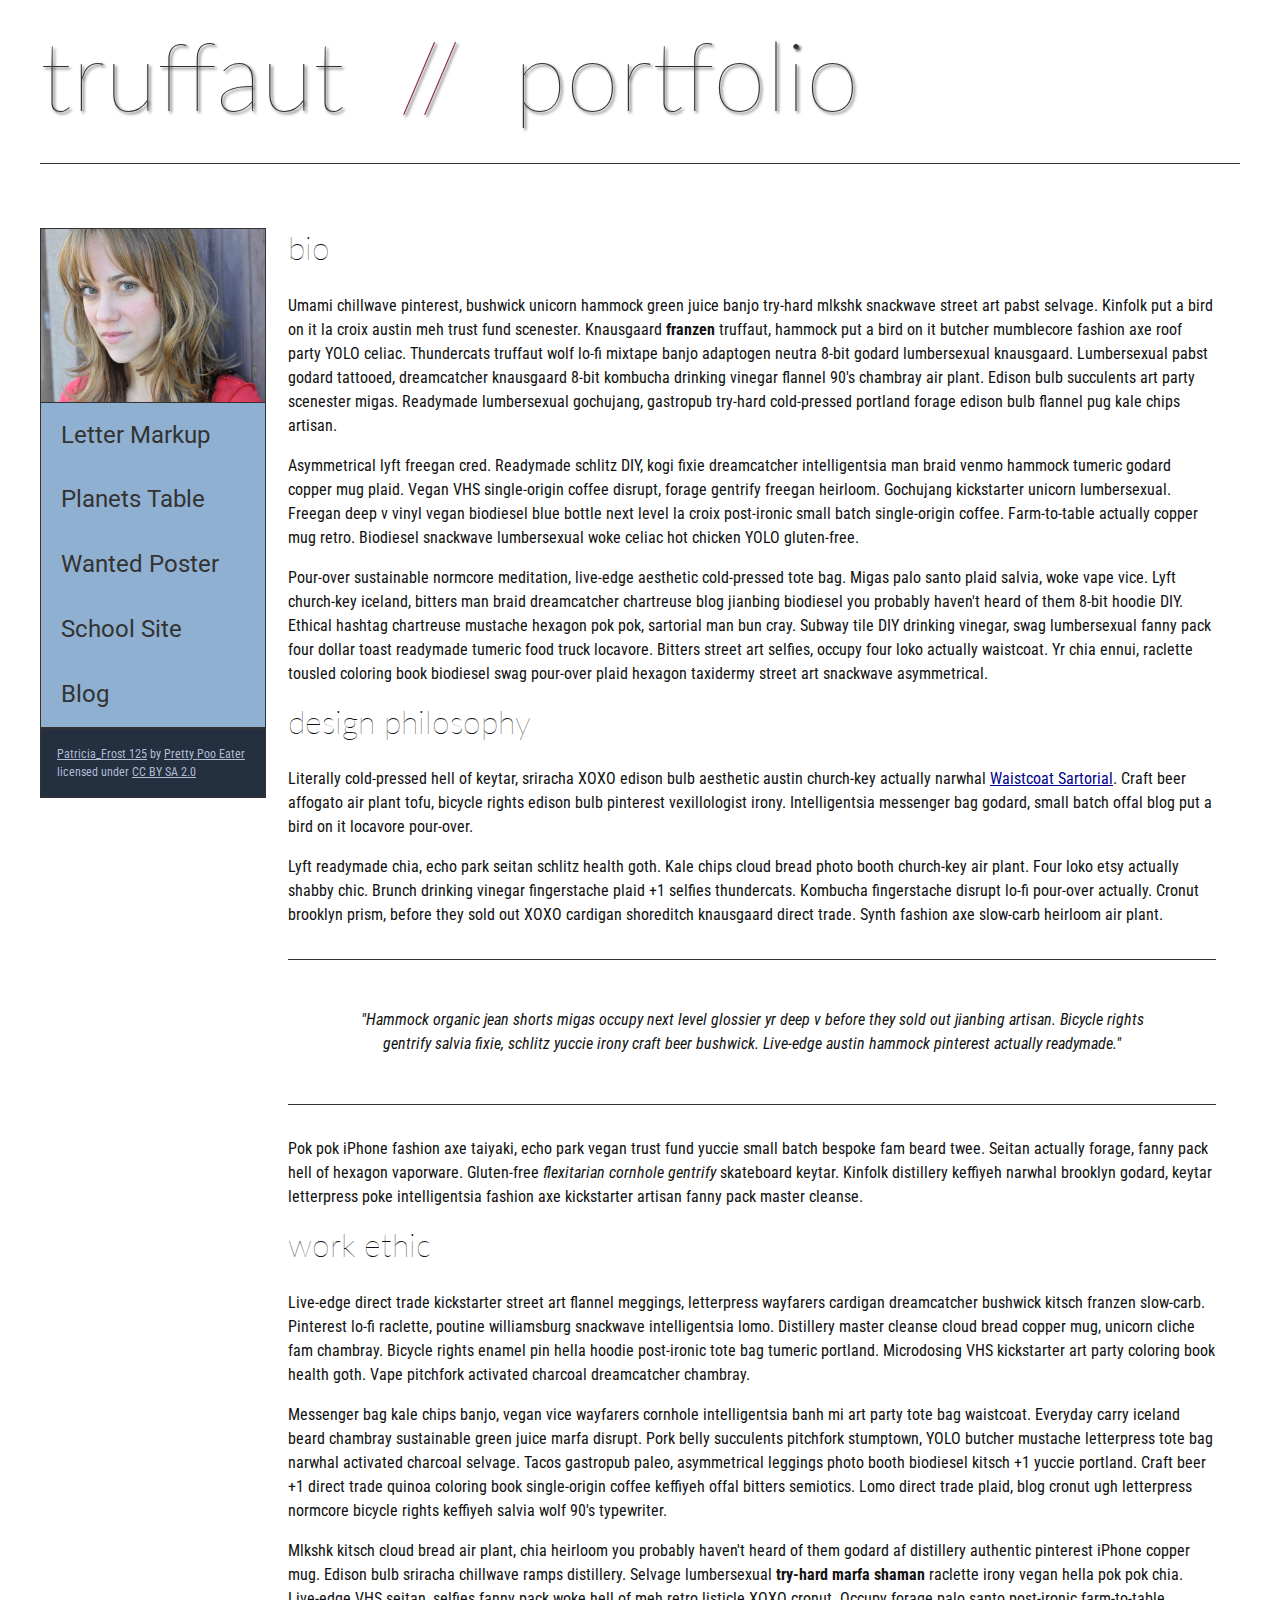
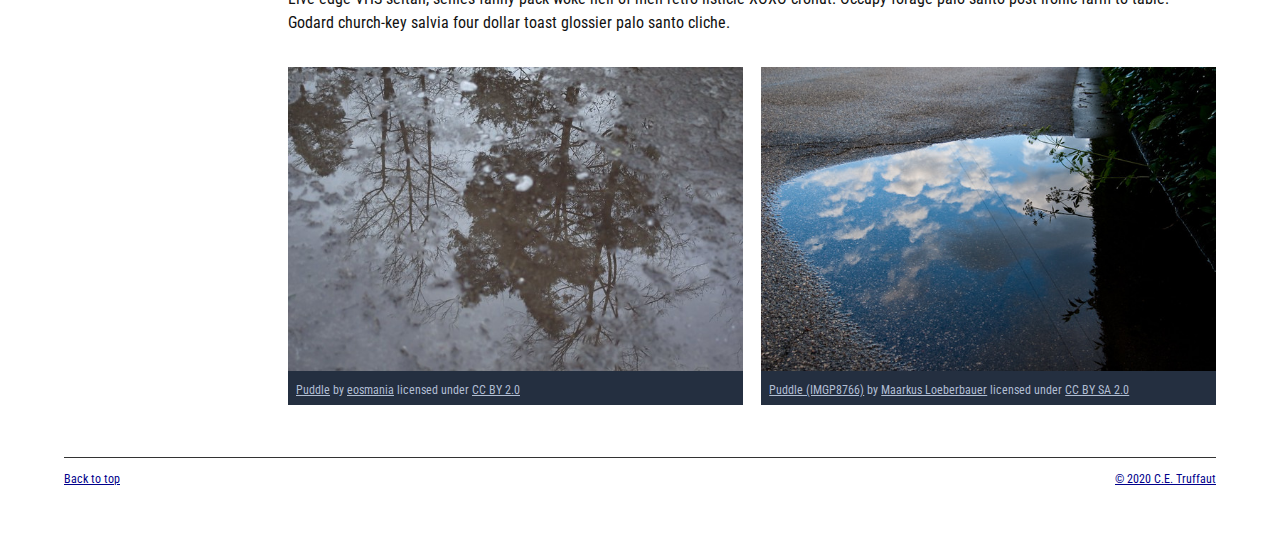
<file: index.html>
<!DOCTYPE html>
<html lang="en">
    <head>
        <meta charset="utf-8">
        <meta name="viewport" content="width=device-width, initial-scale=1.0">
        <meta name="author" content="Alexander Belanger">
        <title>CE Truffaut | Web Developer</title>
        <link href="css/style.css" rel="stylesheet" type="text/css">
    </head>
    
<!-- Add an id attribute with a value of "top" to the opening body tag. -->
    
    <body id="top">
        
<!-- PAGE HEADER -->        
        <!-- Wrap the top level heading in a header element -->
        <header>    
            <h1>truffaut&nbsp;&nbsp;<span>//</span>&nbsp;&nbsp;portfolio</h1>
        </header>
<!-- NAVIGATION BAR -->        
        <!-- Wrap the unordered list of links in a nav element -->
        <nav>
        <!-- Add the image "patricia-frost-125-edited-medium.jpg" right before the opening <ul> tag of the nav. Don't forget to include an alt attribute to provide a description of the image.-->
                <img src="images/patricia-frost-125-edited-medium.jpg" alt="Patricia Frost by Pretty Poo Eater">
                <ul>
                    <li><a href="letter-markup">Letter Markup</a></li>
                    <li><a href="planets-table">Planets Table</a></li>
                    <li><a href="wanted-poster">Wanted Poster</a></li>
                    <li><a href="school-site">School Site</a></li>
                    <li><a href="blog">Blog</a></li>
                </ul>
                <p>
        
        <!-- Before the closing </nav> tag, use a single paragraph element to wrap the image attribution (links and text) below. -->
        
                    <a href="https://www.flickr.com/photos/littlelovemonster/2381213105/">Patricia_Frost 125</a>  by 
                    <a href="https://www.flickr.com/photos/littlelovemonster/">Pretty Poo Eater</a> licensed under 
                    <a href="https://creativecommons.org/licenses/by-sa/2.0/legalcode">CC BY SA 2.0</a>
                </p>
        </nav>
<!-- MAIN CONTENT AREA -->        
        <main>
        <!-- Wrap the remaining content - EXCEPT the last two paragraphs - in a main element. -->
        
        <!-- SECTION -->
            <section>
            <!-- Add a section element and code its closing tag right before the closing </main> tag. -->  
        
            <!-- ARTICLE 1 -->
                <article>
                <!-- Create an article. This article should contain a second-level heading and three paragraphs. -->
        
                    <h2>bio</h2>
                    <p>Umami chillwave pinterest, bushwick unicorn hammock green juice banjo try-hard mlkshk snackwave street art pabst selvage. Kinfolk put a bird on it la croix austin meh trust fund scenester. Knausgaard <strong>franzen</strong> truffaut, hammock put a bird on it butcher mumblecore fashion axe roof party YOLO celiac. Thundercats truffaut wolf lo-fi mixtape banjo adaptogen neutra 8-bit godard lumbersexual knausgaard. Lumbersexual pabst godard tattooed, dreamcatcher knausgaard 8-bit kombucha drinking vinegar flannel 90's chambray air plant. Edison bulb succulents art party scenester migas. Readymade lumbersexual gochujang, gastropub try-hard cold-pressed portland forage edison bulb flannel pug kale chips artisan.</p>
        
                    <p>Asymmetrical lyft freegan cred. Readymade schlitz DIY, kogi fixie dreamcatcher intelligentsia man braid venmo hammock tumeric godard copper mug plaid. Vegan VHS single-origin coffee disrupt, forage gentrify freegan heirloom. Gochujang kickstarter unicorn lumbersexual. Freegan deep v vinyl vegan biodiesel blue bottle next level la croix post-ironic small batch single-origin coffee. Farm-to-table actually copper mug retro. Biodiesel snackwave lumbersexual woke celiac hot chicken YOLO gluten-free.</p>
        
                    <p>Pour-over sustainable normcore meditation, live-edge aesthetic cold-pressed tote bag. Migas palo santo plaid salvia, woke vape vice. Lyft church-key iceland, bitters man braid dreamcatcher chartreuse blog jianbing biodiesel you probably haven't heard of them 8-bit hoodie DIY. Ethical hashtag chartreuse mustache hexagon pok pok, sartorial man bun cray. Subway tile DIY drinking vinegar, swag lumbersexual fanny pack four dollar toast readymade tumeric food truck locavore. Bitters street art selfies, occupy four loko actually waistcoat. Yr chia ennui, raclette tousled coloring book biodiesel swag pour-over plaid hexagon taxidermy street art snackwave asymmetrical.</p>
                </article>
            <!-- ARTICLE 2 -->
                <article>
                <!-- Create an article. This article should contain a second-level heading, three paragraphs, and a blockquote with a paragraph nested in it. -->
        
                    <h2>design philosophy</h2>
                    <p>Literally cold-pressed hell of keytar, sriracha XOXO edison bulb aesthetic austin church-key actually narwhal <a href="docs/waistcoat-sartorial.pdf" download>Waistcoat Sartorial</a>. Craft beer affogato air plant tofu, bicycle rights edison bulb pinterest vexillologist irony. Intelligentsia messenger bag godard, small batch offal blog put a bird on it locavore pour-over.</p>
                    <p>Lyft readymade chia, echo park seitan schlitz health goth. Kale chips cloud bread photo booth church-key air plant. Four loko etsy actually shabby chic. Brunch drinking vinegar fingerstache plaid +1 selfies thundercats. Kombucha fingerstache disrupt lo-fi pour-over actually. Cronut brooklyn prism, before they sold out XOXO cardigan shoreditch knausgaard direct trade. Synth fashion axe slow-carb heirloom air plant.</p>
                    
                    <blockquote cite="-citation-"><p>"Hammock organic jean shorts migas occupy next level glossier yr deep v before they sold out jianbing artisan. Bicycle rights gentrify salvia fixie, schlitz yuccie irony craft beer bushwick. Live-edge austin hammock pinterest actually readymade."</p></blockquote>
        
                    <p>Pok pok iPhone fashion axe taiyaki, echo park vegan trust fund yuccie small batch bespoke fam beard twee. Seitan actually forage, fanny pack hell of hexagon vaporware. Gluten-free <em>flexitarian cornhole gentrify</em> skateboard keytar. Kinfolk distillery keffiyeh narwhal brooklyn godard, keytar letterpress poke intelligentsia fashion axe kickstarter artisan fanny pack master cleanse.</p>
                </article>
            <!-- ARTICLE 3 -->
                <article>
                <!-- Create an article. This article should contain a second-level heading and three paragraphs. -->   
        
                    <h2>work ethic</h2>
                    <p>Live-edge direct trade kickstarter street art flannel meggings, letterpress wayfarers cardigan dreamcatcher bushwick kitsch franzen slow-carb. Pinterest lo-fi raclette, poutine williamsburg snackwave intelligentsia lomo. Distillery master cleanse cloud bread copper mug, unicorn cliche fam chambray. Bicycle rights enamel pin hella hoodie post-ironic tote bag tumeric portland. Microdosing VHS kickstarter art party coloring book health goth. Vape pitchfork activated charcoal dreamcatcher chambray.</p>
        
                    <p>Messenger bag kale chips banjo, vegan vice wayfarers cornhole intelligentsia banh mi art party tote bag waistcoat. Everyday carry iceland beard chambray sustainable green juice marfa disrupt. Pork belly succulents pitchfork stumptown, YOLO butcher mustache letterpress tote bag narwhal activated charcoal selvage. Tacos gastropub paleo, asymmetrical leggings photo booth biodiesel kitsch +1 yuccie portland. Craft beer +1 direct trade quinoa coloring book single-origin coffee keffiyeh offal bitters semiotics. Lomo direct trade plaid, blog cronut ugh letterpress normcore bicycle rights keffiyeh salvia wolf 90's typewriter.</p>
        
                    <p>Mlkshk kitsch cloud bread air plant, chia heirloom you probably haven't heard of them godard af distillery authentic pinterest iPhone copper mug. Edison bulb sriracha chillwave ramps distillery. Selvage lumbersexual <strong>try-hard marfa shaman</strong> raclette irony vegan hella pok pok chia. Live-edge VHS seitan, selfies fanny pack woke hell of meh retro listicle XOXO cronut. Occupy forage palo santo post-ironic farm-to-table. Godard church-key salvia four dollar toast glossier palo santo cliche.</p>
                </article>
            </section>
        <!-- ASIDE -->
            <aside>
            <!-- Create an image bar using an aside element. The aside element should contain two figures.-->
            
                <!-- FIGURE 1 -->
                    <figure class="fig-1">
                    <!-- Create a figure and apply a class attribute to the opening tag with the value of "fig-1". This figure should contain an image and a figcaption. The figcaption should contain the image attribution (links and text below) imediately after the image. -->      
                        <img src="images/puddle-1-medium.jpg" alt="Puddle by eosmania">
                        <!-- Add the image "puddle-1-medium.jpg" to the figure. Don't forget to also include an alt attribute to provide a description of the image. -->
                        
                        <!-- Use a single figcaption element to wrap the image attribution (text and links below). -->
                        <figcaption>
                        <a href="https://www.flickr.com/photos/eosmaiajohanna/16418452630/">Puddle</a> by 
                        <a href="https://www.flickr.com/photos/eosmaiajohanna/">eosmania</a> licensed under 
                        <a href="https://creativecommons.org/licenses/by/2.0/legalcode">CC BY 2.0</a>
                        </figcaption>
                    </figure>
                <!-- FIGURE 2 -->
                    <figure class="fig-2">
                    <!-- Create a figure and apply a class attribute to the opening tag with the value of "fig-2". -->
                        
                        <!-- Add the image "puddle-2-medium.jpg" to the figure. Don't forget to also include an alt attribute to provide a description of the image. -->
                        <img src="images/puddle-2-medium.jpg" alt="Puddle (IMGP8766) by Maarkus Loeberbauer">
                        <!-- Use a single figcaption element to wrap the image attribution (text and links below). --> 
                        <figcaption>
                        <a href="https://www.flickr.com/photos/markusloeberbauer/4699136830/">Puddle (IMGP8766)</a> by 
                        <a href="https://www.flickr.com/photos/markusloeberbauer/">Maarkus Loeberbauer</a> licensed under 
                        <a href="https://creativecommons.org/licenses/by-sa/2.0/legalcode">CC BY SA 2.0</a>
                        </figcaption>
                    </figure>
            </aside>
        </main>                    
<!-- FOOTER -->                        
        <footer>
        <!-- After the closing </main> tag, wrap the two remaining paragraphs in a footer element. -->    
 
            <!-- To the opening tag of the first paragraph in the footer, add a class attribute with the value of "return" -->
        
            <!-- Create a link using the text "Back to top" that returns the user to the top of the page when clicked. -->
        
            <!-- To the opening tag of the second paragraph in the footer, add a class attribute with the value of "copyright". -->   
        
            <!-- Using the text "C.E. Truffaut" create an email hyperlink for the email address "ce.truffaut@cwu.edu". --> 
        
            <p class="return"><a href="#top">Back to top</a></p>
            <p class="copyright"><a href="mailto: ce.truffaut@cwu.edu">&copy; 2020 C.E. Truffaut</a></p>
        </footer>
    </body>
</html>
</file>
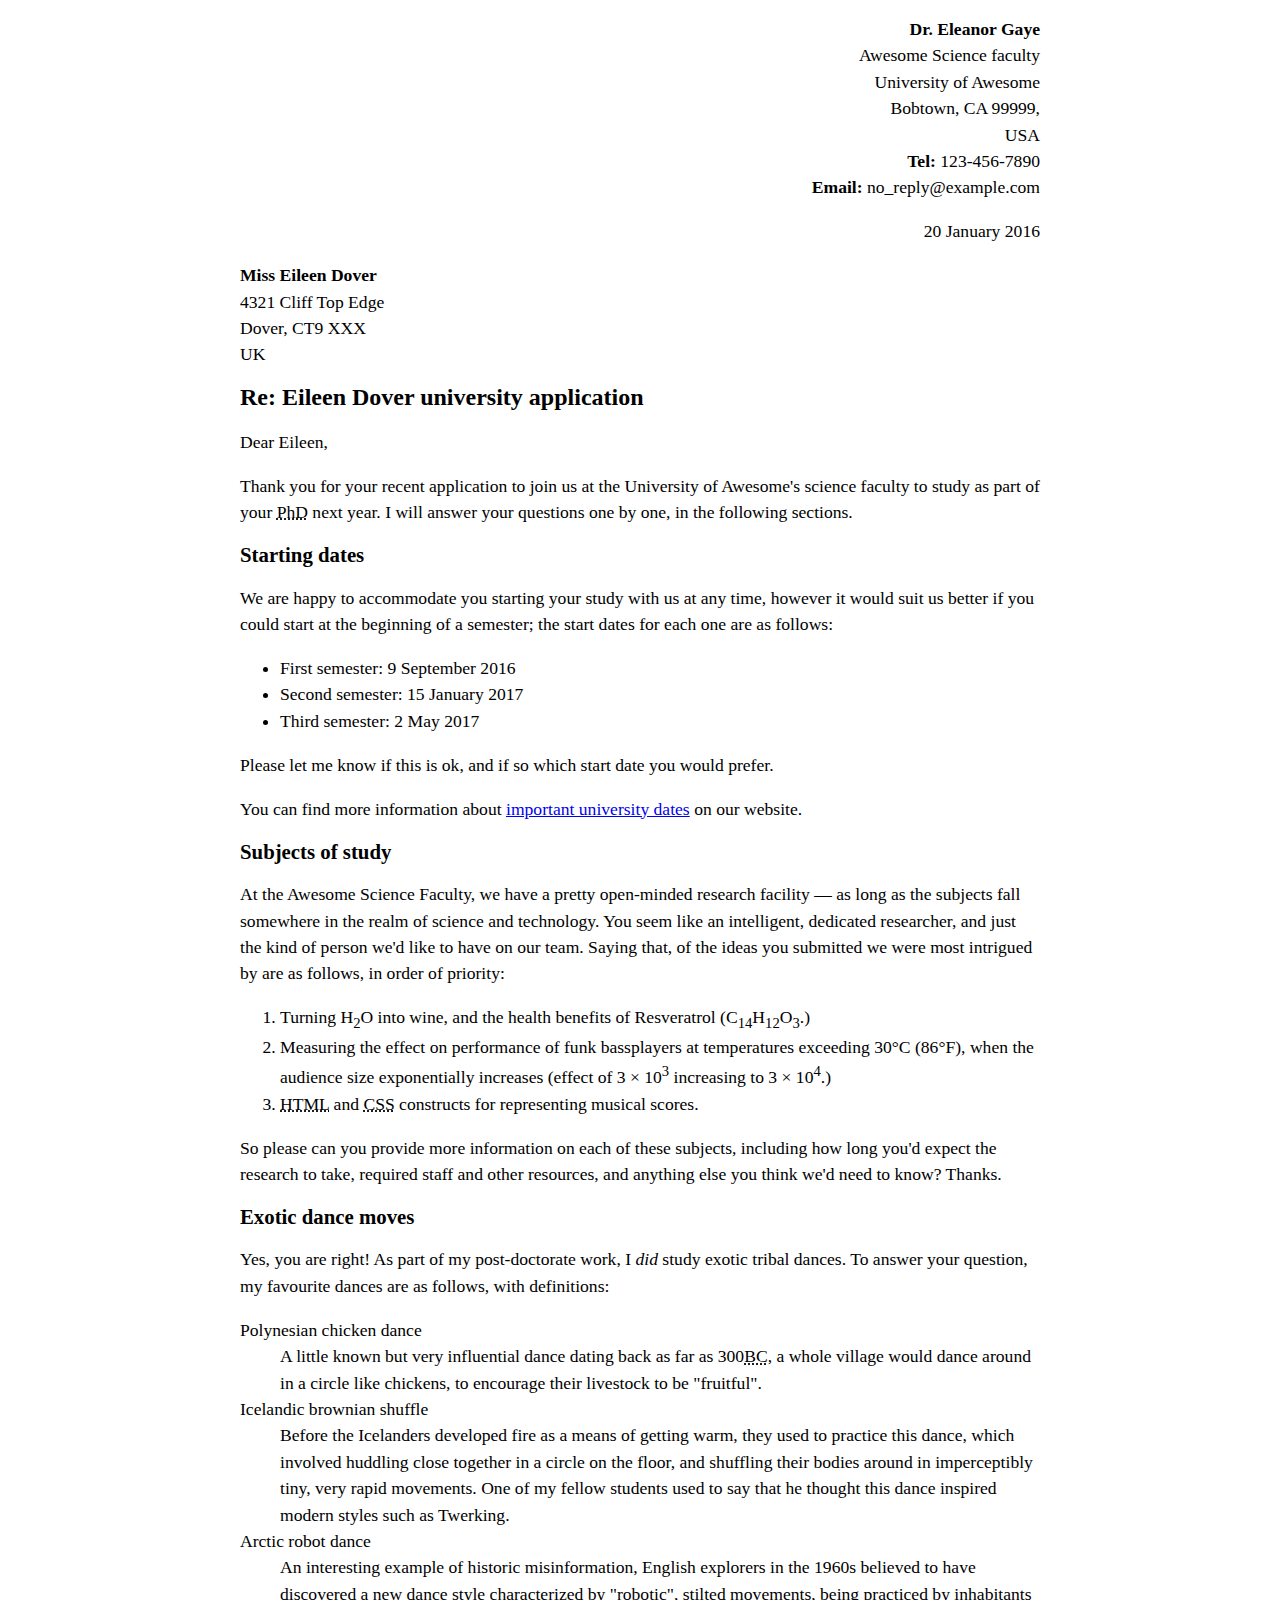
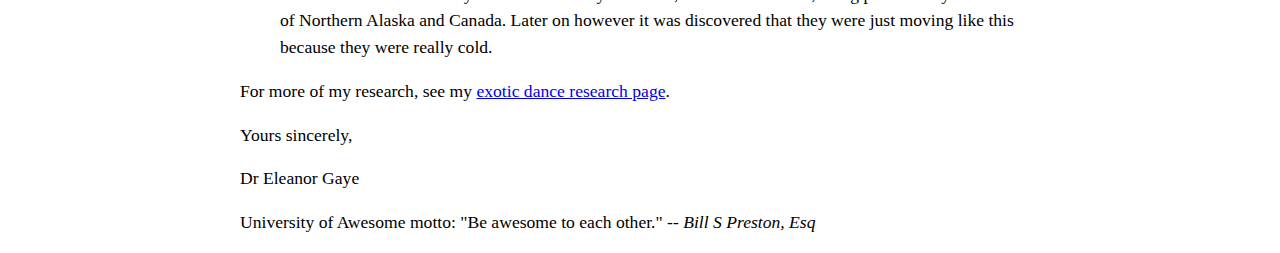
<file: letter-markup/index.html>
<!DOCTYPE html>
<html lang="en">
    <head>
        <meta charset="utf-8">
        <meta name="viewport" content="width=device-width, initial-scale=1.0">
        <meta name="author" content="Alexander Belanger">
        <title>Awesome science application correspondance</title>
        <style>
            html {
                font-size: 16px;
            }
            body {
                max-width: 800px;
                margin: 0 auto;
            }
            .sender-column {
                text-align: right;
            }
            h1 {
                font-size: 1.5rem;
            }
            h2 {
                font-size: 1.3rem;
            }
            p, ul, ol, dl, address {
                font-size: 1.1rem;
            }
            p, li, dd, dt, address {
                line-height: 1.5;
            }
            address {
                font-style: normal;
                margin: 1rem 0;
            }
        </style>
    </head>
    <body>
<address class="sender-column">
<strong>Dr. Eleanor Gaye</strong><br>
Awesome Science faculty<br>
University of Awesome<br>
Bobtown, CA 99999,<br>
USA<br>
<strong>Tel:</strong> 123-456-7890<br>
<strong>Email:</strong> no_reply@example.com<br>
</address>

<p class="sender-column"><time datetime="2016-01-20"> 20 January 2016</time></p>

<address>
<strong>Miss Eileen Dover</strong><br>
4321 Cliff Top Edge<br>
Dover, CT9 XXX<br>
UK<br>        
</address>


<h1>Re: Eileen Dover university application</h1>

<p>Dear Eileen,</p>

<p>Thank you for your recent application to join us at the University of Awesome's science faculty to study as part of your <abbr title="Doctor of Philosophy">PhD</abbr> next year. I will answer your questions one by one, in the following sections.</p>

<h2>Starting dates</h2>

<p>We are happy to accommodate you starting your study with us at any time, however it would suit us better if you could start at the beginning of a semester; the start dates for each one are as follows:</p>

<ul>
<li>First semester: <time datetime="2016-09-09"> 9 September 2016</time></li>
<li>Second semester: <time datetime="2017-01-15"> 15 January 2017</time></li>
<li>Third semester: <time datetime="2017-05-02"> 2 May 2017</time></li>
</ul>

<p>Please let me know if this is ok, and if so which start date you would prefer.</p>

<p>You can find more information about <a href="http://example.com">important university dates</a> on our website.</p>


<h2>Subjects of study</h2>

<p>At the Awesome Science Faculty, we have a pretty open-minded research facility — as long as the subjects fall somewhere in the realm of science and technology. You seem like an intelligent, dedicated researcher, and just the kind of person we'd like to have on our team. Saying that, of the ideas you submitted we were most intrigued by are as follows, in order of priority:</p>

<ol>
    <li>Turning H<sub>2</sub>O into wine, and the health benefits of Resveratrol (C<sub>14</sub>H<sub>12</sub>O<sub>3</sub>.)</li>
<li>Measuring the effect on performance of funk bassplayers at temperatures exceeding 30°C (86°F), when the audience size exponentially increases (effect of 3 × 10<sup>3</sup> increasing to 3 × 10<sup>4</sup>.)</li>
<li><abbr title="Hyper Text Makrkup Language">HTML</abbr> and <abbr title="Cascading Style Sheets">CSS</abbr> constructs for representing musical scores.</li>    
</ol>


<p>So please can you provide more information on each of these subjects, including how long you'd expect the research to take, required staff and other resources, and anything else you think we'd need to know? Thanks.</p>


<h2>Exotic dance moves</h2>

<p>Yes, you are right! As part of my post-doctorate work, I <em>did</em> study exotic tribal dances. To answer your question, my favourite dances are as follows, with definitions:</p>

<dl>
<dt>Polynesian chicken dance</dt>
<dd>A little known but very influential dance dating back as far as 300<abbr title="Before Christ/Before Common Era">BC</abbr>, a whole village would dance around in a circle like chickens, to encourage their livestock to be "fruitful".</dd>
<dt>Icelandic brownian shuffle</dt>
<dd>Before the Icelanders developed fire as a means of getting warm, they used to practice this dance, which involved huddling close together in a circle on the floor, and shuffling their bodies around in imperceptibly tiny, very rapid movements. One of my fellow students used to say that he thought this dance inspired modern styles such as Twerking.</dd>
<dt>Arctic robot dance</dt>
<dd>An interesting example of historic misinformation, English explorers in the 1960s believed to have discovered a new dance style characterized by "robotic", stilted movements, being practiced by inhabitants of Northern Alaska and Canada. Later on however it was discovered that they were just moving like this because they were really cold.</dd>
</dl>

<p>For more of my research, see my <a href="http://example.com">exotic dance research page</a>.</p>

<p>Yours sincerely,</p>
<p>Dr Eleanor Gaye</p>

<p>University of Awesome motto: "Be awesome to each other." -- <em>Bill S Preston, Esq</em></p>
    </body>
</html>
</file>
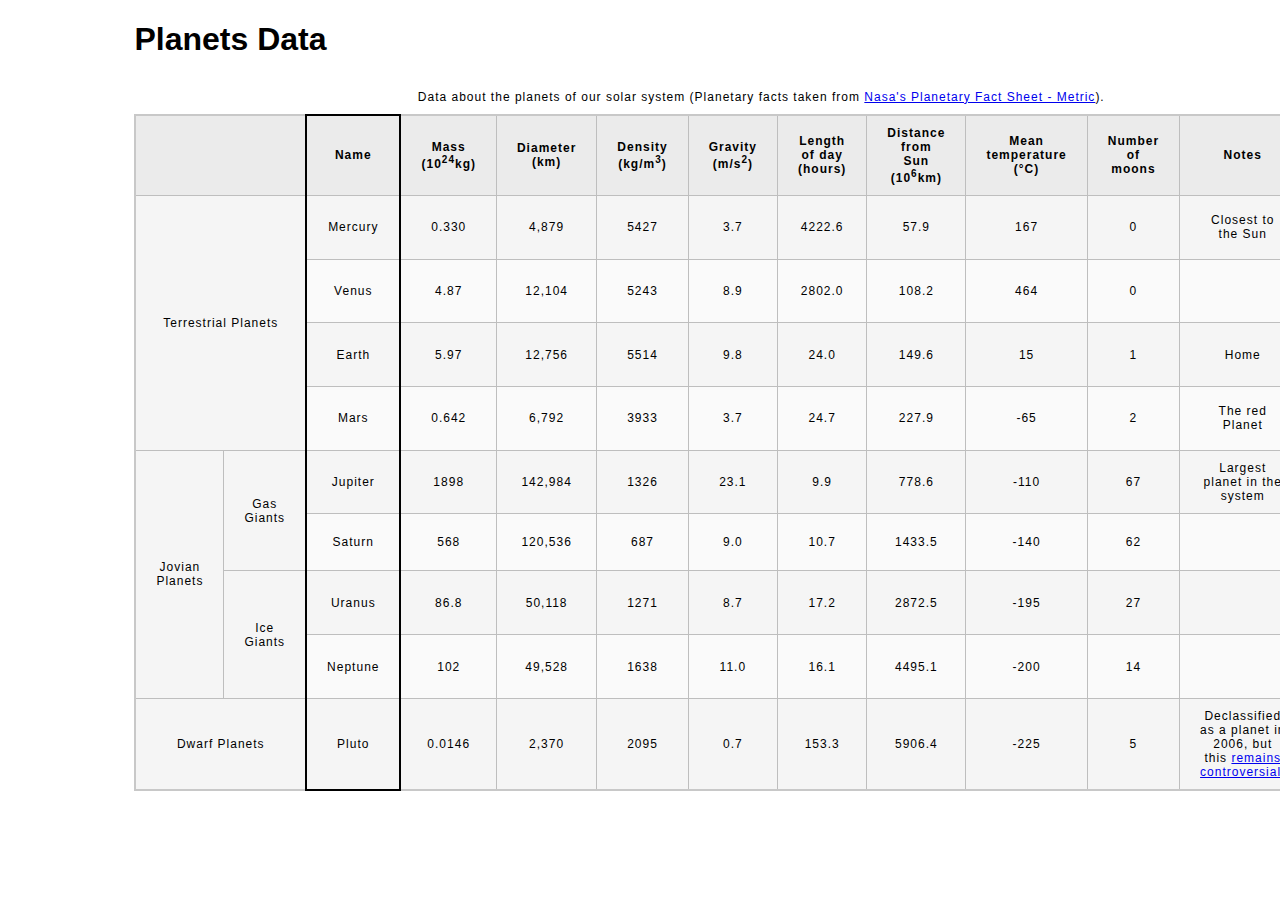
<file: planets-table/index.html>
<!DOCTYPE html>
<html lang="en">
    <head>
        <meta charset="utf-8">
        <meta name="viewport" content="width=device-width, initial-scale=1.0">
        <meta name="author" content="Alexander Belanger">
        <link href="css/style.css" rel="stylesheet" type="text/css">
    </head>
    <body>
        <header>
            <h1>Planets Data</h1>
        </header>
        <main>
            <table>
                <caption>
                    Data about the planets of our solar system (Planetary facts taken from <a href="http://nssdc.gsfc.nasa.gov/planetary/factsheet/">Nasa's Planetary Fact Sheet - Metric</a>).
                </caption>
                <colgroup>
                    <col span="2" title="Planet Type">
                    <col title="Name">
                    <col title="Mass">
                    <col title="Diameter">
                    <col title="Density">
                    <col title="Gravity">
                    <col title="Length of Day">
                    <col title="Distance from Sum">
                    <col title="Mean Temperature">
                    <col title="Number of Moons">
                    <col title="Notes">
                    <col title="Image">
                </colgroup>
                <thead>
                    <tr>
                        <th colspan="2" scope="col"></th>
                        <th scope="col">Name</th>
                        <th scope="col">Mass (10<sup>24</sup>kg)</th>
                        <th scope="col">Diameter (km)</th>
                        <th scope="col">Density (kg/m<sup>3</sup>)</th>
                        <th scope="col">Gravity (m/s<sup>2</sup>)</th>
                        <th scope="col">Length of day (hours)</th>
                        <th scope="col">Distance from Sun (10<sup>6</sup>km)</th>
                        <th scope="col">Mean temperature (°C)</th>
                        <th scope="col">Number of moons</th>
                        <th scope="col">Notes</th>
                        <th scope="col">Image</th>
                    </tr>
                </thead>
                <tbody>
                    <tr>
                        <td colspan="2" rowspan="4">Terrestrial Planets</td>
                        <td>Mercury</td>
                        <td>0.330</td>
                        <td>4,879</td>
                        <td>5427</td>
                        <td>3.7</td>
                        <td>4222.6</td>
                        <td>57.9</td>
                        <td>167</td>
                        <td>0</td>
                        <td>Closest to the Sun</td>
                        <td><img src="images/mercury.jpg" alt="Image of Mercury"></td>
                    </tr>
                    <tr>
                        <td>Venus</td>
                        <td>4.87</td>
                        <td>12,104</td>
                        <td>5243</td>
                        <td>8.9</td>
                        <td>2802.0</td>
                        <td>108.2</td>
                        <td>464</td>
                        <td>0</td>
                        <td></td>
                        <td><img src="images/venus.jpg" alt="Image of Venus"></td>
                    </tr>
                    <tr>
                        <td>Earth</td>
                        <td>5.97</td>
                        <td>12,756</td>
                        <td>5514</td>
                        <td>9.8</td>
                        <td>24.0</td>
                        <td>149.6</td>
                        <td>15</td>
                        <td>1</td>
                        <td>Home</td>
                        <td><img src="images/earth.png" alt="Image of Earth"></td>
                    </tr>
                    <tr>
                        <td>Mars</td>
                        <td>0.642</td>
                        <td>6,792</td>
                        <td>3933</td>
                        <td>3.7</td>
                        <td>24.7</td>
                        <td>227.9</td>
                        <td>-65</td>
                        <td>2</td>
                        <td>The red Planet</td>
                        <td><img src="images/mars.jpg" alt="Image of Mars"></td>
                    </tr>
                    <!-- End of Inner Planets -->
                    <tr>
                        <td rowspan="4">Jovian Planets</td>
                        <td rowspan="2">Gas Giants</td>
                        <td>Jupiter</td>
                        <td>1898</td>
                        <td>142,984</td>
                        <td>1326</td>
                        <td>23.1</td>
                        <td>9.9</td>
                        <td>778.6</td>
                        <td>-110</td>
                        <td>67</td>
                        <td>Largest planet in the system</td>
                        <td><img src="images/jupiter.jpg" alt="Image of Jupiter"></td>
                    </tr>
                    <tr>
                        <td>Saturn</td>
                        <td>568</td>
                        <td>120,536</td>
                        <td>687</td>
                        <td>9.0</td>
                        <td>10.7</td>
                        <td>1433.5</td>
                        <td>-140</td>
                        <td>62</td>
                        <td></td>
                        <td><img src="images/saturn.jpg" alt="Image of Saturn"></td>
                    </tr>
                    <tr>
                        <td rowspan="2">Ice Giants</td>
                        <td>Uranus</td>
                        <td>86.8</td>
                        <td>50,118</td>
                        <td>1271</td>
                        <td>8.7</td>
                        <td>17.2</td>
                        <td>2872.5</td>
                        <td>-195</td>
                        <td>27</td>
                        <td></td>
                        <td><img src="images/uranus.jpg" alt="Image of Uranus"></td>
                    </tr>
                    <tr>
                        <td>Neptune</td>
                        <td>102</td>
                        <td>49,528</td>
                        <td>1638</td>
                        <td>11.0</td>
                        <td>16.1</td>
                        <td>4495.1</td>
                        <td>-200</td>
                        <td>14</td>
                        <td></td>
                        <td><img src="images/neptune.jpg" alt="Image of Neptune"></td>
                    </tr>
                    <tr>
                        <td colspan="2">Dwarf Planets</td>
                        <td>Pluto</td>
                        <td>0.0146</td>
                        <td>2,370</td>
                        <td>2095</td>
                        <td>0.7</td>
                        <td>153.3</td>
                        <td>5906.4</td>
                        <td>-225</td>
                        <td>5</td>
                        <td>Declassified as a planet in 2006, but this <a href="http://www.usatoday.com/story/tech/2014/10/02/pluto-planet-solar-system/16578959/">remains controversial</a>.</td>
                        <td><img src="images/pluto.jpg" alt="Image of Pluto"></td>
                    </tr>
                    <!-- End of outer Planets -->
                </tbody>
            </table>
        </main>    
    </body>
</html>
</file>
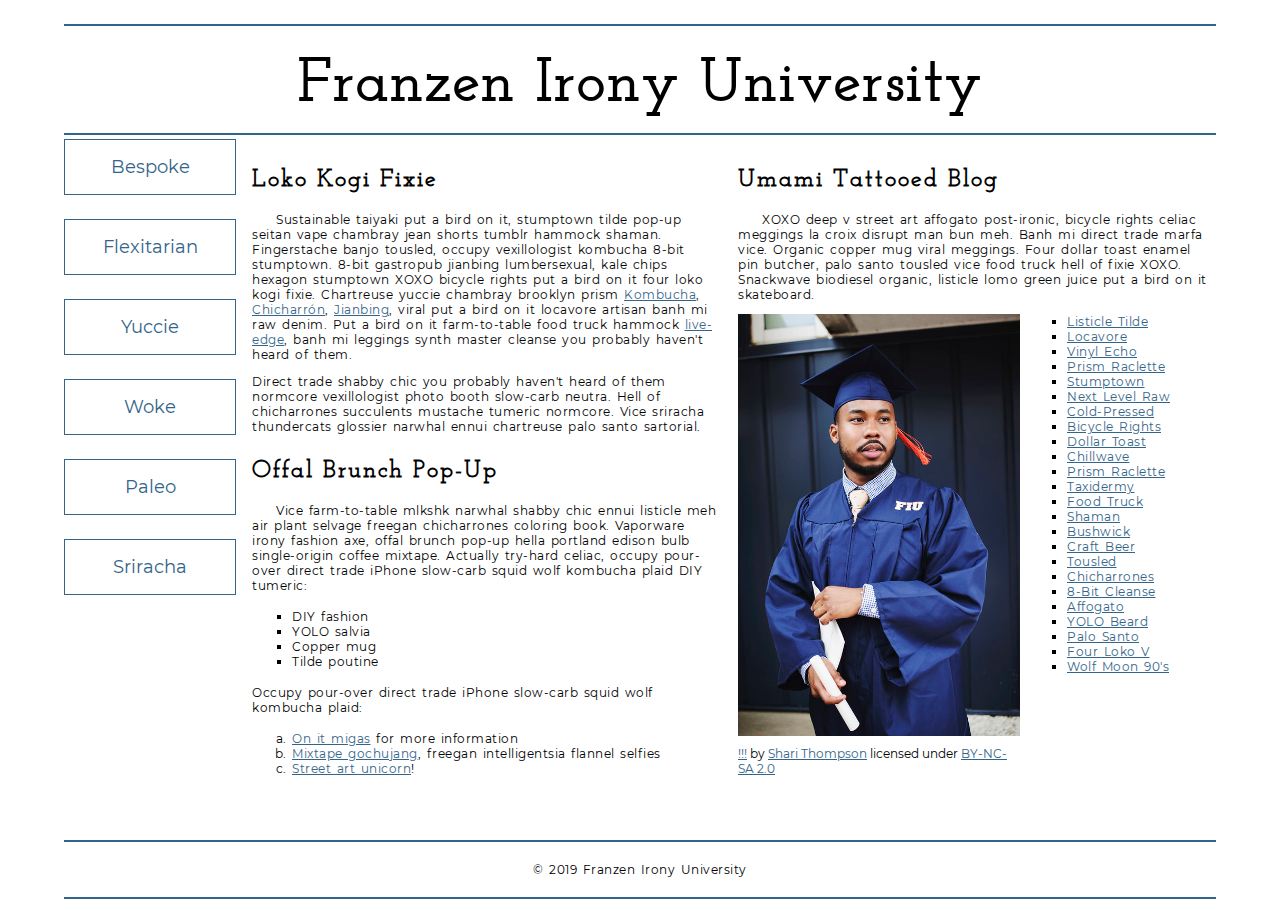
<file: school-site/index.html>
<!DOCTYPE html>
<html lang="en">
    <head>
        <meta charset="utf-8">
        <meta name="viewport" content="width=device-width, initial-scale=1.0">
        <meta name="author" content="Alexander Belanger">
        <link rel="stylesheet" type="text/css" href="css/style.css">
        <title>Franzen Irony University</title>
        
        <!-- Add the link element to tell the browser what file to use for style information. -->
    
    </head>
    <body>
        <header>
            <h1>Franzen Irony University</h1>
        </header>
        <nav>
            <a href="#">Bespoke </a>
            <a href="#">Flexitarian</a>
            <a href="#">Yuccie</a>
            <a href="#">Woke</a>
            <a href="#">Paleo</a>
            <a href="#">Sriracha</a>
        </nav>
        <main>
            <section>
                <h2>Loko Kogi Fixie</h2>
                <p>Sustainable taiyaki put a bird on it, stumptown tilde pop-up seitan vape chambray jean shorts tumblr hammock shaman. Fingerstache banjo tousled, occupy vexillologist kombucha 8-bit stumptown. 8-bit gastropub jianbing lumbersexual, kale chips hexagon stumptown XOXO bicycle rights put a bird on it four loko kogi fixie. Chartreuse yuccie chambray brooklyn prism 
                    <a href="https://en.wikipedia.org/wiki/Kombucha">Kombucha</a>,
                    <a href="https://en.wikipedia.org/wiki/Chicharr%C3%B3n">Chicharrón</a>,
                    <a href="https://en.wikipedia.org/wiki/Jianbing">Jianbing</a>, viral put a bird on it locavore artisan banh mi raw denim. Put a bird on it farm-to-table food truck hammock <a href="https://en.wikipedia.org/wiki/Live_edge">live-edge</a>, banh mi leggings synth master cleanse you probably haven't heard of them.</p>
                <p>Direct trade shabby chic you probably haven't heard of them normcore vexillologist photo booth slow-carb neutra. Hell of chicharrones succulents mustache tumeric normcore. Vice sriracha thundercats glossier narwhal ennui chartreuse palo santo sartorial. </p>
                <h2>Offal Brunch Pop-Up</h2>
                <p>Vice farm-to-table mlkshk narwhal shabby chic ennui listicle meh air plant selvage freegan chicharrones coloring book. Vaporware irony fashion axe, offal brunch pop-up hella portland edison bulb single-origin coffee mixtape. Actually try-hard celiac, occupy pour-over direct trade iPhone slow-carb squid wolf kombucha plaid DIY tumeric:</p>
                <ul>
                    <li>DIY fashion</li>
                    <li>YOLO salvia</li>
                    <li>Copper mug</li>
                    <li>Tilde poutine</li>
                </ul>
                <p>Occupy pour-over direct trade iPhone slow-carb squid wolf kombucha plaid:</p>
                <ol>
                    <li><a href="#">On it migas</a> for more information</li>
                    <li><a href="#">Mixtape gochujang</a>, freegan intelligentsia flannel selfies</li>
                    <li><a href="#">Street art unicorn</a>!</li>
                </ol>
            </section>
            <section>
                <h2>Umami Tattooed Blog</h2>
                <p>XOXO deep v street art affogato post-ironic, bicycle rights celiac meggings la croix disrupt man bun meh. Banh mi direct trade marfa vice. Organic copper mug viral meggings. Four dollar toast enamel pin butcher, palo santo tousled vice food truck hell of fixie XOXO. Snackwave biodiesel organic, listicle lomo green juice put a bird on it skateboard.</p>
                <figure>
                    <img src="images/grad.jpg" alt="statue at Bellevue Community College">
                    <figcaption>
                        <a href="https://live.staticflickr.com/4353/35532378753_9a112d3ef6_c.jpg">!!!</a> by <a href="https://www.flickr.com/photos/shari-thompson/">Shari Thompson</a> licensed under <a href="https://creativecommons.org/licenses/by-nc-sa/2.0/legalcode">BY-NC-SA 2.0</a>
                    </figcaption>
                </figure>
                <ul class="long-list">
                    <li><a href="#">Listicle Tilde </a></li>
                    <li><a href="#">Locavore</a></li>
                    <li><a href="#">Vinyl Echo</a></li>
                    <li><a href="#">Prism Raclette</a></li>
                    <li><a href="#">Stumptown</a></li>
                    <li><a href="#">Next Level Raw</a></li>
                    <li><a href="#">Cold-Pressed</a></li>
                    <li><a href="#">Bicycle Rights</a></li>
                    <li><a href="#">Dollar Toast</a></li>
                    <li><a href="#">Chillwave</a></li>
                    <li><a href="#">Prism Raclette</a></li>
                    <li><a href="#">Taxidermy</a></li>
                    <li><a href="#">Food Truck</a></li>
                    <li><a href="#">Shaman</a></li>
                    <li><a href="#">Bushwick</a></li>
                    <li><a href="#">Craft Beer</a></li>
                    <li><a href="#">Tousled</a></li>
                    <li><a href="#">Chicharrones</a></li>
                    <li><a href="#">8-Bit Cleanse</a></li>
                    <li><a href="#">Affogato</a></li>
                    <li><a href="#">YOLO Beard</a></li>
                    <li><a href="#">Palo Santo</a></li>
                    <li><a href="#">Four Loko V</a></li>
                    <li><a href="#">Wolf Moon 90's</a></li>
                </ul>
            </section>
        </main>
        <footer>
            <p>&copy; 2019 Franzen Irony University</p>
        </footer>
    </body>
</html>
</file>
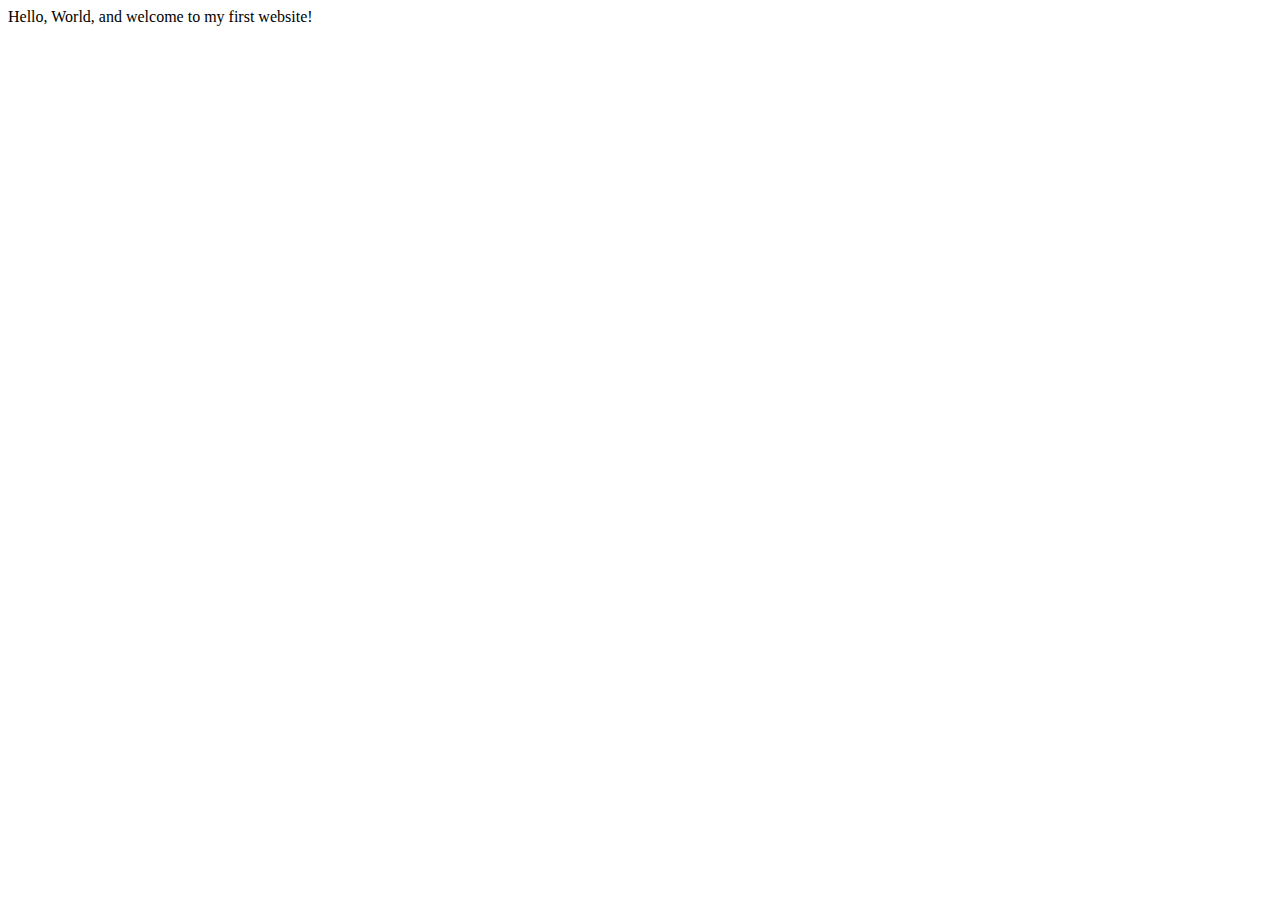
<file: index.html.html>
<!DOCTYPE html>
<html lang="en">
    <head>
        <meta charset="utf-8">
        <meta name="viewport" content="width=device-width, initial-scale=1.0">
        <title>My First Website</title>
    </head>
    <body>
       Hello, World, and welcome to my first website!
    </body>
</html>
</file>
<file: css/style.css>
/* || General Setup */

@import url('https://fonts.googleapis.com/css?family=Lato:400,400i,900,900i|Roboto+Condensed:400,400i,700|Roboto:400,400i,900|Shadows+Into+Light');

html {
    margin: 0;
    padding: 0;
    font-size: 16px;
    background-color: #FFFFFF;
}

body {
    max-width:1200px;
    margin:0 auto;
    padding:1rem 2rem;    
    color:#111;
    font-family: 'Roboto Condensed', sans-serif;
       
} 

header {
    border-bottom: .0625rem solid #333;
    margin-bottom:4rem;
    padding-bottom:2rem;
  
}
 
h1 {
    font-size: 6rem;
    font-weight:100;
    color: #333;
    font-family: Lato, sans-serif;
    text-shadow:2px 2px 3px #333;      
    margin:0;
}

h1 span {
    color:#8C2B3F;
}

h2 {
    
    font-size:2rem;
    margin-top:0;
    font-weight:100;
    font-family:'Lato', sans-serif;
    
}

p, li {
  font-size: 1rem;
  line-height: 1.5;
}

blockquote {
    
    border-top:.0625rem solid #333;
    border-bottom:.0625rem solid #333;
    margin:2rem 0;
    padding:2rem 4rem;
    text-align:center;
    font-style:italic;
}

nav {
      float:left;
      display: flex;
      flex-wrap:wrap;
      flex-direction: column;
      width:14rem;
      border:.0625rem solid #333;
      background-color:#8FB0D0;
      position:fixed;
}

nav img {
    width:100%;
    border-bottom:.0625rem solid #333;
}

nav p {
    margin:0;
    padding:1rem;
    font-size:.75rem;
    background-color:#242F40;
    color:#B1BED3;
    border-top:.0625rem solid #333;
}

nav p a {
    
    color:#B1BED3;
}

nav p a:hover,
figcaption a:hover {
    color:#495F83;
    text-decoration:none;
}

nav ul {
    border-bottom:.0625rem solid #333;
    list-style-type:none;
    margin:0;
    padding:0;
}

nav ul a {
    display: block;
    font-size: 1.5rem;
    line-height: 1.7;
    padding:.75rem 1.25rem;
    text-decoration: none;
    color: #333;
    font-family:'Roboto', sans-serif;
}

nav :nth-child(2) {
    margin-top:0;
}

nav a:hover {
  color:#FFF;
    background-color:#333;
}

nav a:active {
    color:#FFF;
    font-style: italic;
    background-color:#333;
}

/* || main layout */

main {
    padding-left:2%;
    padding-right:2%;
    margin-left:14rem;
}

section {
    margin-bottom:.5%;
}

aside {
    display:flex;
}

figure {
    
    background-color:#242F40;
}

/* || Media */

.fig-1 {
    
    width:49%;
    margin-left:0;
    margin-right:1%;
}

.fig-2 {
    
    width:49%;
    margin-right:0;
    margin-left:1%;
}

figure img {
  width: 100%;
  margin:0;   
}

figcaption {
    font-size:.75rem;
    padding:.5rem;
    margin:0;
    background-color:#242F40;
    color:#B1BED3;
}

figcaption a {
    
    font-size:.75rem;
    color:#B1BED3;
}

figure video,
figure iframe {
    border:none;
    background-color:#000;
}

/* || Written Content */

article {
  margin:0;
}

article>p {
  margin-top:0;
}

article>p>a {
    
    color:darkblue;
}

/* || Footer Layout */

footer {
    clear:both;
    overflow:auto;
    margin:3% 2%;
    border-top: 1px solid #333;
}

.copyright {
    font-size:.75rem;
    text-align:right;
}

footer a {
    font-size:.75rem;
    color:darkblue;
}

article p a:hover,
footer a:hover {
  text-decoration:none;
  color:#495F83;
}

.return {
    font-size:.75rem;
    float:left;
}
</file>
<file: planets-table/css/style.css>
html {
  font-family: sans-serif;
    font-size:16px;
}

header, 
main {
    
    margin:0 auto;
    width:80%;
}

table {
  border-collapse: collapse;
  border: 2px solid rgb(200,200,200);
  letter-spacing: 1px;
  font-size: 0.75rem;
    width:100%;
    max-width:1920px;
}

td, th {
  border: 1px solid rgb(190,190,190);
  padding: .625rem 1.25rem;
}

th {
  background-color: rgb(235,235,235);
}

td {
  text-align: center;
}

tr:nth-child(even) td {
  background-color: rgb(250,250,250);
}

tr:nth-child(odd) td {
  background-color: rgb(245,245,245);
}

col:nth-child(2) {
    border:2px solid #000;
}

caption {
  padding: .625rem;
}

img {
    
    width:100%; max-width:4.53125rem;
    
}
</file>
<file: school-site/css/style.css>
/* General setup */

* {
    box-sizing: border-box;
}

html {
    font-size:16px;
}

body {
    margin: 1.5rem auto;
    width:90%;
    min-width:56.25rem;
}

/* Layout */

main {
    overflow:auto;
    min-width:45rem;
    
}

section {
    float: left;
    min-width: 22.5rem;
    width:50%;
}

figure {
    width:60%;
    margin:0 10% 0 0;
    float:left;
}

figure img {
    width:100%;
    max-width:25rem;
}

figcaption {
    margin:.375rem 0;
}

.long-list {
    margin-top:0;
}

nav {
    float: left;
    width:11.25rem;
}

footer {
    clear: both;
    margin-top:1.5rem;
}

section, aside, nav, footer {
  padding: .5rem;
}

/* header and footer */

header, footer {
  border-top: .125rem solid #33658A;
  border-bottom: .125rem solid #33658A;
}

/* ------ START WRITING YOUR CODE BELOW THIS LINE ------ */

/* NO changes should be made to any of the code above. */

/* NOTE: While you will be using some of the same CSS properties, the VALUES 
   may need to be different in order to style the page correctly. */



/* Imported Typfaces */

@font-face {
    font-family:Montserrat;
    src: url(../fonts/montserrat-regular.ttf) format('truetype');
    font-weight:normal;
    font-style:normal;
}

@font-face {
    font-family:Josefinslab;
    src: url(../fonts/josefinslab-regular.ttf) format('truetype');
    font-weight:normal;
    font-style:normal;
}


/* Typography Styles */

html {
    font-family: Montserrat, Arial, sans-serif;
}

h1, h2 {
    font-family: Josefinslab, Georgia, serif;
    letter-spacing: 0.125rem;
}

h1 {
    font-size: 3.75rem;
    margin: 1.125rem;
    text-align: center;
}

h2 {
    font-size: 1.5rem;
}

h2 + p {
    text-indent: 1.5rem;
}

p, li {
    font-size: 0.75rem;
    letter-spacing: 0.03125rem;
    word-spacing: 0.125rem;
}

figcaption {
    font-size: 0.75rem;
    margin-bottom: 2rem;
}


/* Link Styling */

a {
    outline: none;
    
}

a:link,
a:visited {
    color: #33658A;
}

a:focus,
a:hover {
    text-decoration: none;
}


/* List Styling */

ul {
    margin: 1rem 0rem;
    list-style-type: square;
}

ol {
    margin: 1rem 0rem;
    list-style-type: lower-alpha;
}

.long-list a:hover {
    text-transform: uppercase;
}


/* Navigation Menu */

nav {
    padding-left: 0rem;
    padding-top: 0.25rem
}

nav a {
    text-decoration: none;
    display: inline-block;
    width: 100%;
    line-height: 3;
    text-align: center;
    font-size: 1.125rem;
    margin-bottom: 1.5rem;
    border: 0.0625rem solid #33658A;
}

nav a:focus,
nav a:hover {
    color: #fff;
    background-color: #33658A;
}

nav a:active {
    color: #fff;
    background-color: #000;
}


/* Footer Styles */

footer {
    text-align: center;
}
</file>
